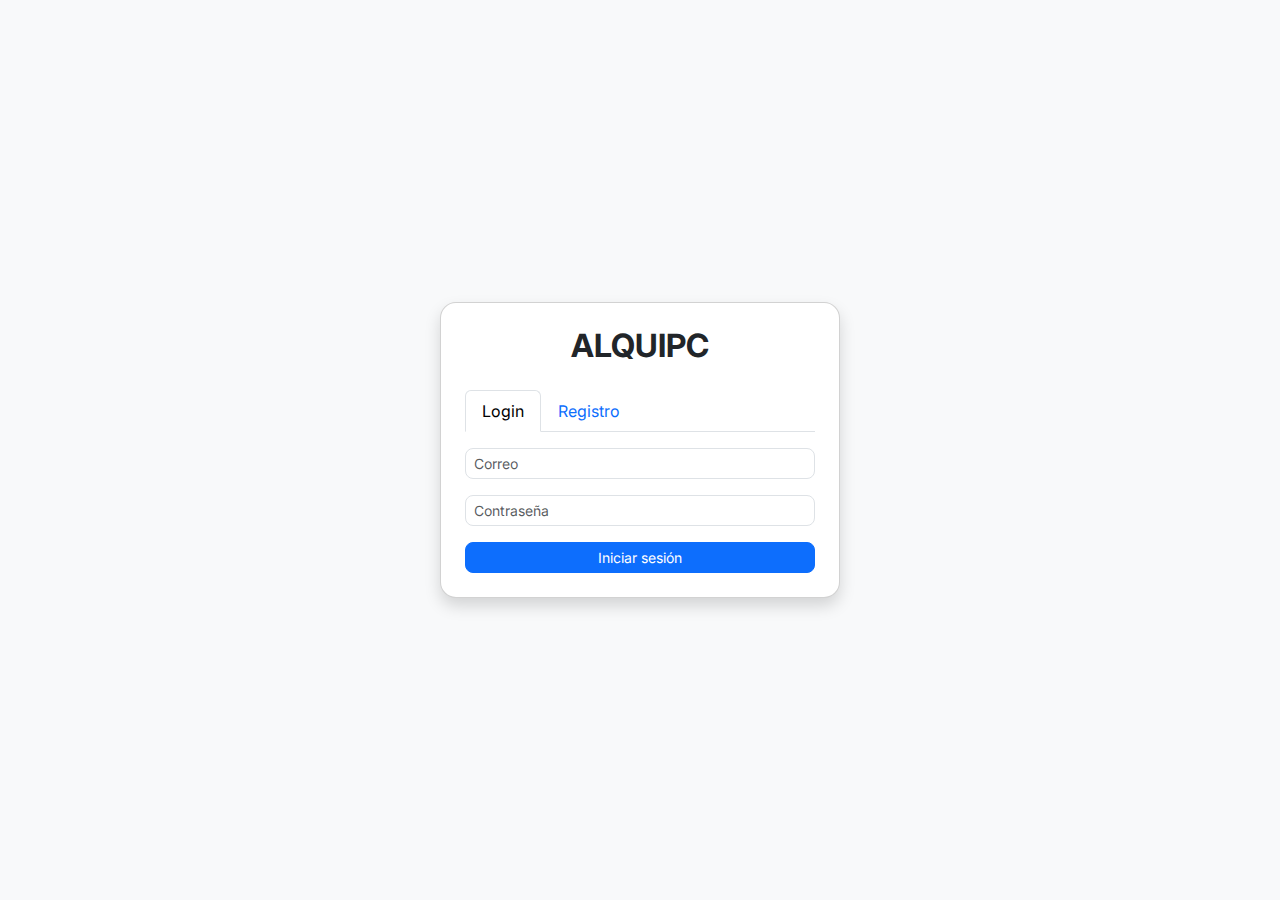
<file: index.html>
<!DOCTYPE html>
<html lang="es">

<head>
    <meta charset="UTF-8">
    <meta name="viewport" content="width=device-width, initial-scale=1.0">
    <title>ALQUIPC — Login / Registro</title>
    <link href="https://cdn.jsdelivr.net/npm/bootstrap@5.3.2/dist/css/bootstrap.min.css" rel="stylesheet">
    <link href="https://fonts.googleapis.com/css2?family=Inter:wght@400;500;600;700&display=swap" rel="stylesheet">
    <link rel="stylesheet" href="auth.css">
</head>

<body class="bg-light d-flex flex-column min-vh-100 justify-content-center align-items-center">
    <div class="card shadow p-4" style="max-width:400px; width:100%;">
        <h2 class="text-center mb-4 fw-bold">ALQUIPC</h2>
        <ul class="nav nav-tabs mb-3" id="authTab" role="tablist">
            <li class="nav-item" role="presentation">
                <button class="nav-link active" id="login-tab" data-bs-toggle="tab" data-bs-target="#login"
                    type="button">Login</button>
            </li>
            <li class="nav-item" role="presentation">
                <button class="nav-link" id="register-tab" data-bs-toggle="tab" data-bs-target="#register"
                    type="button">Registro</button>
            </li>
        </ul>
        <div class="tab-content" id="authTabContent">
            <div class="tab-pane fade show active" id="login" role="tabpanel">
                <form id="loginForm" novalidate>
                    <div class="mb-3">
                        <input type="email" class="form-control form-control-sm" id="loginCorreo" placeholder="Correo"
                            required>
                        <small class="invalid-feedback">Ingresa tu correo.</small>
                    </div>
                    <div class="mb-3">
                        <input type="password" class="form-control form-control-sm" id="loginPass"
                            placeholder="Contraseña" required>
                        <small class="invalid-feedback">Ingresa tu contraseña (mínimo 6 caracteres).</small>
                    </div>
                    <button type="submit" class="btn btn-primary w-100 btn-sm">Iniciar sesión</button>
                </form>
            </div>
            <div class="tab-pane fade" id="register" role="tabpanel">
                <form id="registerForm" novalidate>
                    <div class="mb-3">
                        <input type="text" class="form-control form-control-sm" id="regNombre"
                            placeholder="Nombre completo" required>
                        <small class="invalid-feedback">Ingresa tu nombre.</small>
                    </div>
                    <div class="mb-3">
                        <input type="tel" class="form-control form-control-sm" id="regTelefono"
                            placeholder="Teléfono (10 dígitos)" required>
                        <small class="invalid-feedback">Ingresa tu teléfono.</small>
                    </div>
                    <div class="mb-3">
                        <input type="email" class="form-control form-control-sm" id="regCorreo" placeholder="Correo"
                            required>
                        <small class="invalid-feedback">Ingresa tu correo.</small>
                    </div>
                    <div class="mb-3">
                        <input type="password" class="form-control form-control-sm" id="regPass"
                            placeholder="Contraseña" required>
                        <small class="invalid-feedback">Ingresa tu contraseña (mínimo 6 caracteres).</small>
                    </div>
                    <button type="submit" class="btn btn-success w-100 btn-sm">Registrarse</button>
                </form>
            </div>
        </div>
    </div>
    <div class="modal fade" id="successModal" tabindex="-1" aria-labelledby="successModalLabel" aria-hidden="true">
        <div class="modal-dialog modal-dialog-centered">
            <div class="modal-content border-0 shadow-sm">
                <div class="modal-header bg-success text-white">
                    <h5 class="modal-title" id="successModalLabel">¡Éxito!</h5>
                    <button type="button" class="btn-close btn-close-white" data-bs-dismiss="modal"
                        aria-label="Cerrar"></button>
                </div>
                <div class="modal-body text-center">
                    Operación completada correctamente.
                </div>
                <div class="modal-footer">
                    <button type="button" class="btn btn-success" id="modalOkBtn"
                        data-bs-dismiss="modal">Aceptar</button>
                </div>
            </div>
        </div>
    </div>
    <script src="https://cdn.jsdelivr.net/npm/bootstrap@5.3.2/dist/js/bootstrap.bundle.min.js"></script>
    <script src="auth.js"></script>
</body>

</html>
</file>
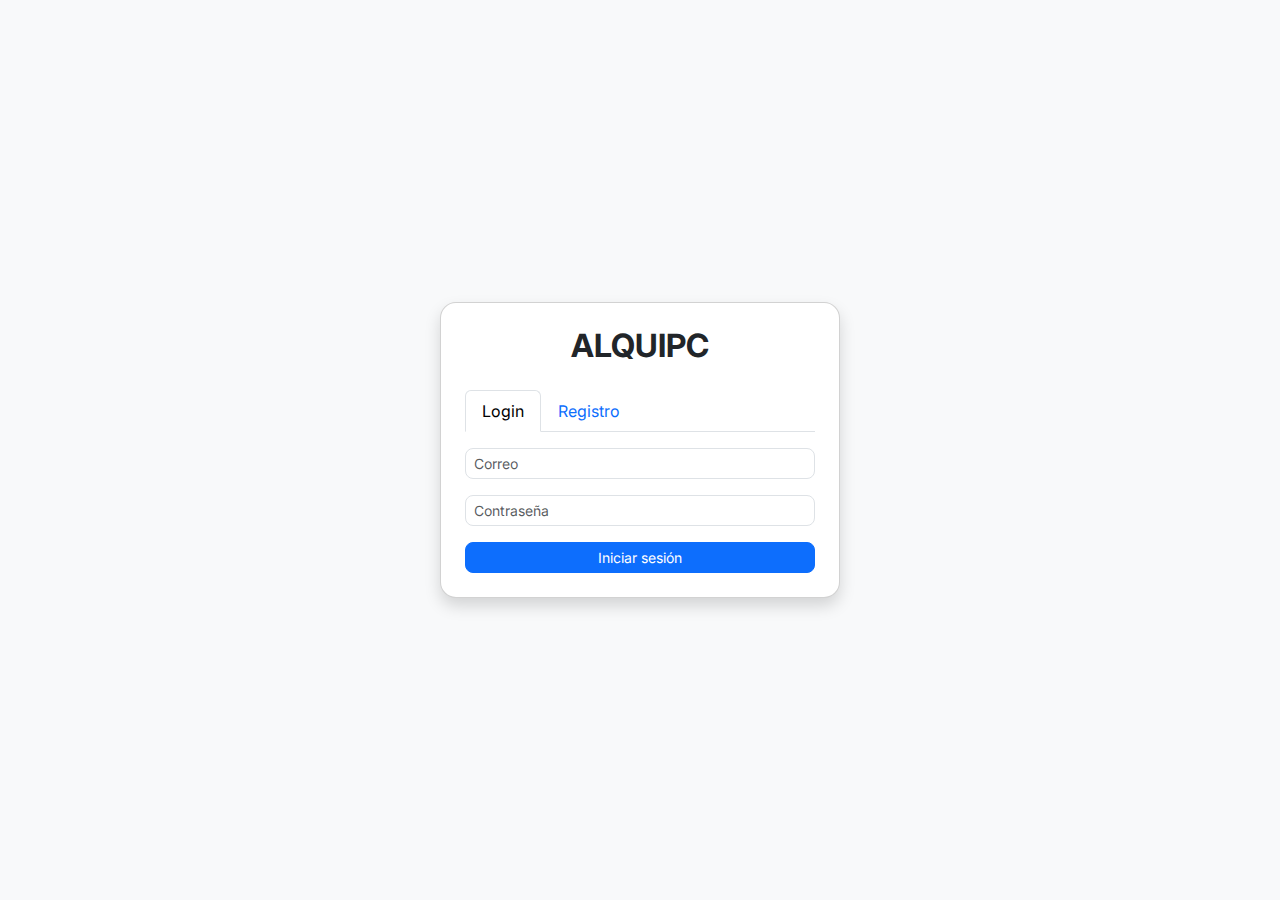
<file: auth.html>
<!DOCTYPE html>
<html lang="es">

<head>
    <meta charset="UTF-8">
    <meta name="viewport" content="width=device-width, initial-scale=1.0">
    <title>ALQUIPC — Login / Registro</title>
    <link href="https://cdn.jsdelivr.net/npm/bootstrap@5.3.2/dist/css/bootstrap.min.css" rel="stylesheet">
    <link href="https://fonts.googleapis.com/css2?family=Inter:wght@400;500;600;700&display=swap" rel="stylesheet">
    <link rel="stylesheet" href="auth.css">
</head>

<body class="bg-light d-flex flex-column min-vh-100 justify-content-center align-items-center">
    <div class="card shadow p-4" style="max-width:400px; width:100%;">
        <h2 class="text-center mb-4 fw-bold">ALQUIPC</h2>
        <ul class="nav nav-tabs mb-3" id="authTab" role="tablist">
            <li class="nav-item" role="presentation">
                <button class="nav-link active" id="login-tab" data-bs-toggle="tab" data-bs-target="#login"
                    type="button">Login</button>
            </li>
            <li class="nav-item" role="presentation">
                <button class="nav-link" id="register-tab" data-bs-toggle="tab" data-bs-target="#register"
                    type="button">Registro</button>
            </li>
        </ul>
        <div class="tab-content" id="authTabContent">
            <div class="tab-pane fade show active" id="login" role="tabpanel">
                <form id="loginForm" novalidate>
                    <div class="mb-3">
                        <input type="email" class="form-control form-control-sm" id="loginCorreo" placeholder="Correo"
                            required>
                        <small class="invalid-feedback">Ingresa tu correo.</small>
                    </div>
                    <div class="mb-3">
                        <input type="password" class="form-control form-control-sm" id="loginPass"
                            placeholder="Contraseña" required>
                        <small class="invalid-feedback">Ingresa tu contraseña (mínimo 6 caracteres).</small>
                    </div>
                    <button type="submit" class="btn btn-primary w-100 btn-sm">Iniciar sesión</button>
                </form>
            </div>
            <div class="tab-pane fade" id="register" role="tabpanel">
                <form id="registerForm" novalidate>
                    <div class="mb-3">
                        <input type="email" class="form-control form-control-sm" id="regCorreo" placeholder="Correo"
                            required>
                        <small class="invalid-feedback">Ingresa tu correo.</small>
                    </div>
                    <div class="mb-3">
                        <input type="password" class="form-control form-control-sm" id="regPass"
                            placeholder="Contraseña" required>
                        <small class="invalid-feedback">Ingresa tu contraseña (mínimo 6 caracteres).</small>
                    </div>
                    <button type="submit" class="btn btn-success w-100 btn-sm">Registrarse</button>
                </form>
            </div>
        </div>
    </div>
    <div class="modal fade" id="successModal" tabindex="-1" aria-labelledby="successModalLabel" aria-hidden="true">
        <div class="modal-dialog modal-dialog-centered">
            <div class="modal-content border-0 shadow-sm">
                <div class="modal-header bg-success text-white">
                    <h5 class="modal-title" id="successModalLabel">¡Éxito!</h5>
                    <button type="button" class="btn-close btn-close-white" data-bs-dismiss="modal"
                        aria-label="Cerrar"></button>
                </div>
                <div class="modal-body text-center">
                    Operación completada correctamente.
                </div>
                <div class="modal-footer">
                    <button type="button" class="btn btn-success" id="modalOkBtn"
                        data-bs-dismiss="modal">Aceptar</button>
                </div>
            </div>
        </div>
    </div>
    <script src="https://cdn.jsdelivr.net/npm/bootstrap@5.3.2/dist/js/bootstrap.bundle.min.js"></script>
    <script src="auth.js"></script>
</body>

</html>
</file>
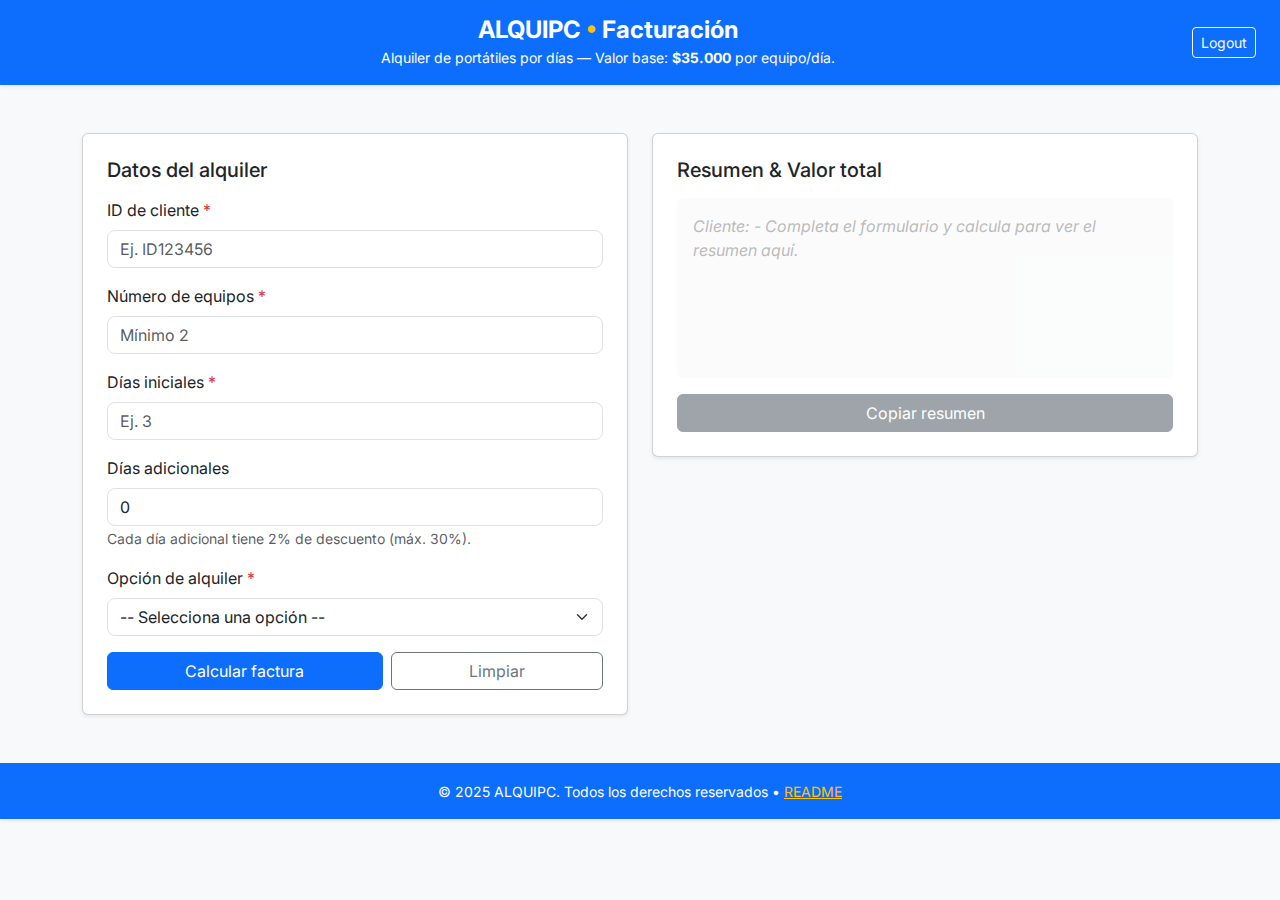
<file: formularioFactura.html>
<!DOCTYPE html>
<html lang="es">

<head>
  <meta charset="utf-8" />
  <meta name="viewport" content="width=device-width, initial-scale=1" />
  <title>ALQUIPC — Facturación</title>
  <link rel="stylesheet" href="https://cdn.jsdelivr.net/npm/bootstrap@5.3.2/dist/css/bootstrap.min.css">
  <link href="https://fonts.googleapis.com/css2?family=Inter:wght@400;500;600;700&display=swap" rel="stylesheet">
  <link rel="stylesheet" href="styles.css" />
</head>

<body class="bg-light">
  <header class="py-3 bg-primary text-white shadow-sm d-flex justify-content-between align-items-center px-4">
    <div class="text-center w-100">
      <h1 class="h4 fw-bold mb-0">ALQUIPC <span class="text-warning">•</span> Facturación</h1>
      <small>Alquiler de portátiles por días — Valor base: <strong>$35.000</strong> por equipo/día.</small>
    </div>
    <button id="logoutBtn" class="btn btn-outline-light btn-sm">Logout</button>
  </header>

  <main class="container my-5">
    <div class="row g-4">
      <div class="col-md-6">
        <div class="card shadow-sm p-4">
          <h2 class="h5 mb-3">Datos del alquiler</h2>
          <form id="alquilerForm" novalidate>
            <div class="mb-3">
              <label for="idCliente" class="form-label">ID de cliente <span class="text-danger">*</span></label>
              <input type="text" class="form-control" id="idCliente" placeholder="Ej. ID123456" required>
              <div class="invalid-feedback"></div>
            </div>
            <div class="mb-3">
              <label for="equipos" class="form-label">Número de equipos <span class="text-danger">*</span></label>
              <input type="number" class="form-control" id="equipos" min="2" max="20" step="1" placeholder="Mínimo 2"
                required>
              <div class="invalid-feedback"></div>
            </div>
            <div class="mb-3">
              <label for="diasIniciales" class="form-label">Días iniciales <span class="text-danger">*</span></label>
              <input type="number" class="form-control" id="diasIniciales" min="1" step="1" placeholder="Ej. 3"
                required>
              <div class="invalid-feedback"></div>
            </div>
            <div class="mb-3">
              <label for="diasAdicionales" class="form-label">Días adicionales</label>
              <input type="number" class="form-control" id="diasAdicionales" min="0" step="1" value="0">
              <small class="text-muted">Cada día adicional tiene 2% de descuento (máx. 30%).</small>
            </div>
            <div class="mb-3">
              <label for="opcion" class="form-label">Opción de alquiler <span class="text-danger">*</span></label>
              <select id="opcion" class="form-select" required>
                <option value="">-- Selecciona una opción --</option>
                <option value="ciudad">Dentro de la ciudad (0%)</option>
                <option value="fuera">Fuera de la ciudad (+5%)</option>
                <option value="establecimiento">Dentro del establecimiento (−5%)</option>
              </select>
              <div class="invalid-feedback"></div>
            </div>
            <div class="d-flex gap-2">
              <button type="submit" class="btn btn-primary flex-fill">Calcular factura</button>
              <button type="reset" class="btn btn-outline-secondary flex-fill" id="btnLimpiar">Limpiar</button>
            </div>
          </form>
        </div>
      </div>

      <div class="col-md-6">
        <div class="card shadow-sm p-4">
          <h2 class="h5 mb-3">Resumen & Valor total</h2>
          <div id="resultado" class="p-3 bg-light rounded placeholder" style="min-height:180px;">
            Completa el formulario y calcula para ver el resumen aquí.
          </div>
          <div class="d-flex gap-2 mt-3">
            <button class="btn btn-secondary flex-fill" id="btnCopiar" disabled>Copiar resumen</button>
          </div>
        </div>
      </div>
    </div>
  </main>

  <footer class="bg-primary text-white py-3 text-center shadow-sm">
    <small>
      &copy; 2025 ALQUIPC. Todos los derechos reservados •
      <a href="README.md" class="text-warning" target="_blank">README</a>
    </small>
  </footer>
  <div class="modal fade" id="copiadoModal" tabindex="-1" aria-hidden="true">
    <div class="modal-dialog modal-dialog-centered">
      <div class="modal-content border-primary">
        <div class="modal-body text-center p-4">
          <h5 class="mb-0">✅ Resumen copiado</h5>
        </div>
      </div>
    </div>
  </div>

  <script src="https://cdn.jsdelivr.net/npm/bootstrap@5.3.2/dist/js/bootstrap.bundle.min.js"></script>
  <script src="app.js"></script>
</body>

</html>
</file>
<file: auth.css>
body {
    font-family: 'Inter', sans-serif;
}

.card {
    border-radius: 1rem;
}

input.form-control {
    border-radius: 0.5rem;
}

input.form-control:focus {
    border-color: #ffc107;
    box-shadow: 0 0 0 0.2rem rgba(255, 193, 7, 0.25);
}

.btn-sm {
    border-radius: 0.5rem;
}
</file>
<file: styles.css>
body {
  font-family: 'Inter', sans-serif;
  background: #e9f0f7;
  color: #333;
}

.placeholder {
  color: #777;
  font-style: italic;
}

.form-control,
.form-select {
  border-radius: 0.5rem;
}

.form-control:focus,
.form-select:focus {
  border-color: #ffc107;
  box-shadow: 0 0 0 0.2rem rgba(255, 193, 7, 0.25);
}

.btn-primary:hover {
  background: #133953;
}
</file>
